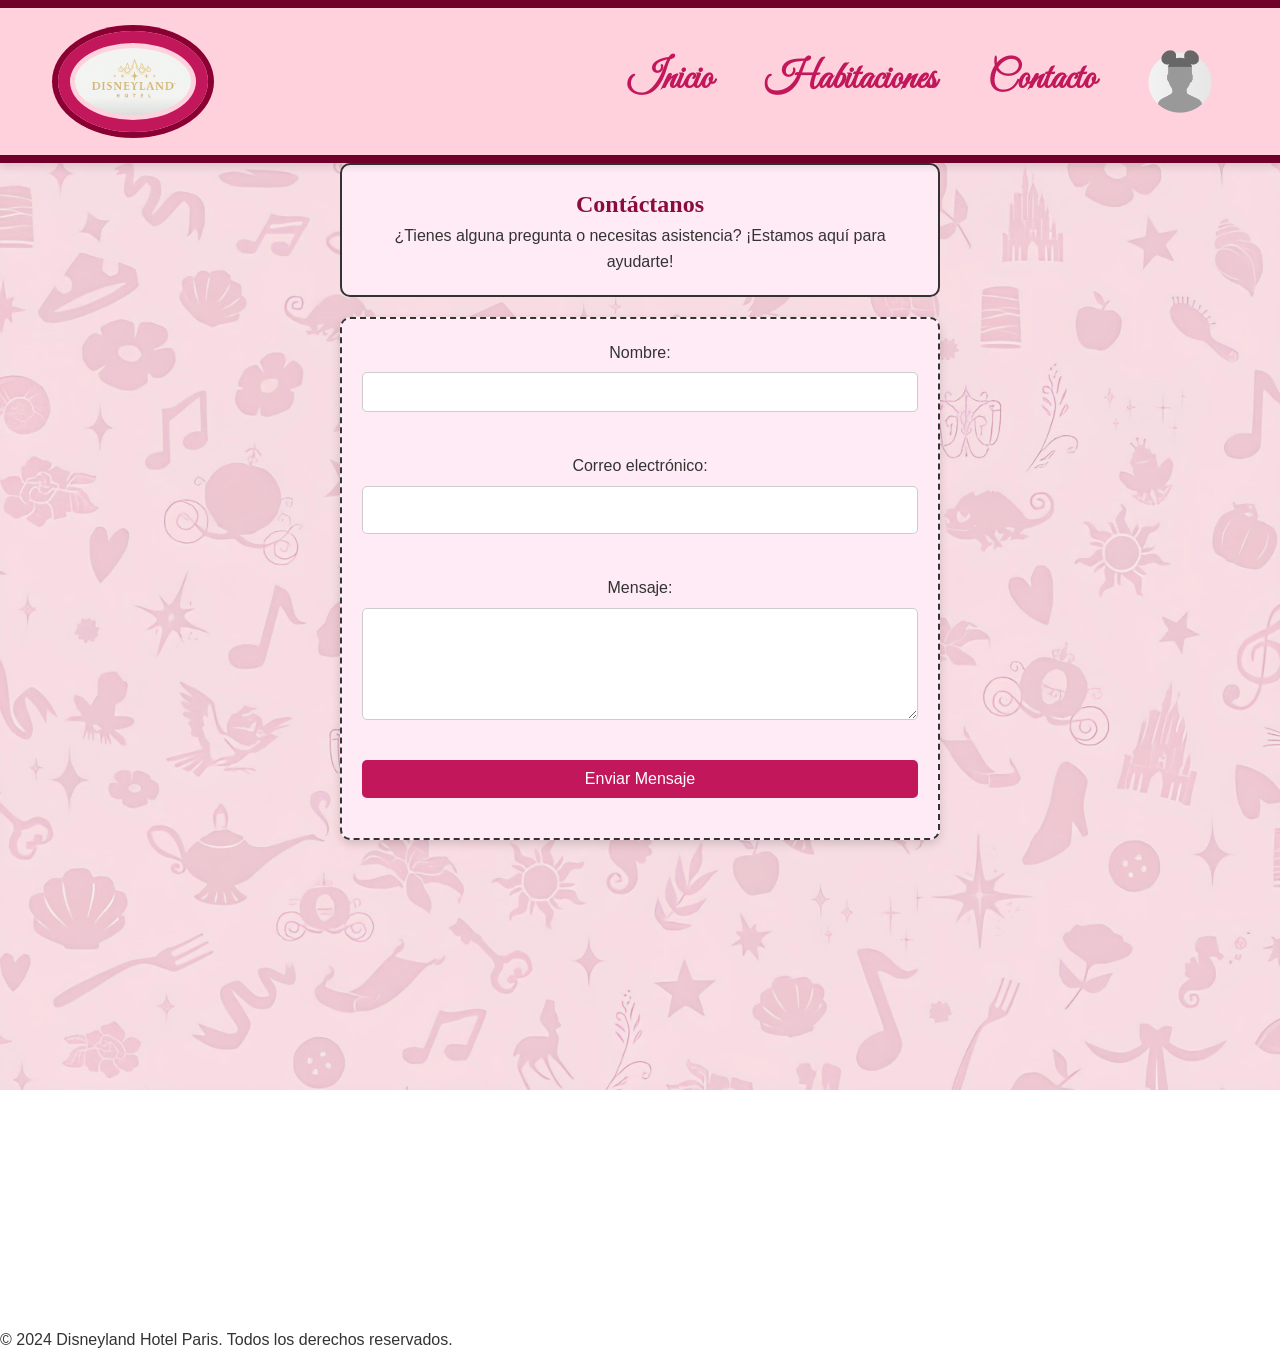
<file: templates/contact.html>
<!DOCTYPE html>
<html lang="es">
<head>
    <meta charset="UTF-8">
    <meta name="viewport" content="width=device-width,initial-scale=1"/>
    <title>Contacto | Disneyland Hotel</title>
    <link rel="stylesheet" href="/static/css/styles.css">
    <script src="/static/js/script.js" defer></script>

</head>
<body>
    <header>
        <nav>
            <div class="logo">
                <a href="index.html"><img src="/static/img/Logo-hotel.png" alt="Disneyland Hotel" class="double-border"></a>
            </div>
            <!-- Botón de menú hamburguesa para móviles -->
            <div class="menu-toggle" id="mobile-menu">
                &#9776;
            </div>
            <ul class="nav-links" id="nav-links">
                <li><a href="index.html">Inicio</a></li>
                <li><a href="rooms.html">Habitaciones</a></li>
                <li><a href="contact.html">Contacto</a></li>
                <li><a href="login.html"><img src="/static/img/logo-sesion.png" alt="Inicio Sesión" class="nav-icon"></a></li>            </ul>
            <style>
                /* Importar tipografía estilo Disney */
                @import url('https://fonts.googleapis.com/css2?family=Great+Vibes&display=swap');
    
                /* Estilos para el logo */
                /* Estilos para el logo */
.logo {
    padding: 20px;
    margin-left: 35px; /* Espacio a la izquierda del logo */
}

/* Estilos para la imagen con borde doble */
.double-border {
    border-radius: 60%;
    border: 12px solid #c2185b; /* Borde interior más grueso */
    padding: 5px;
    box-shadow: 0 0 0 6px #8b0032; /* Borde exterior más delgado simulado con box-shadow */
    display: block;
    max-width: 290px; /* Tamaño más grande para el logo */
    height: auto;
}


    
/* Estilos para la barra de navegación */
nav {
    background-color: #ffd1dc; /* Fondo rosa pastel */
    padding: 3px;
    display: flex;
    align-items: center;
    justify-content: space-between;
    border: none;
    position: relative;
    top: 0;
    left: 0;
    width: 100vw; /* Se asegura que ocupe todo el ancho visible del viewport */
    box-sizing: border-box; /* Incluye el padding y el borde en el tamaño total */
    z-index: 1000; /* Mantiene la barra sobre otros elementos */
    overflow-x: auto; /* Permite desplazamiento horizontal si es necesario */
    border-top: 8px solid #700029; /* Borde superior rosa oscuro */
    border-bottom: 8px solid #700029; /* Borde inferior rosa oscuro */
}
header {
    background-color: none; /* Asegúrate de que sea el mismo color que la barra de navegación */
    padding: 0px 0; /* Cambia a un valor más pequeño */
}

    
.nav-links {
    list-style: none;
    margin: 0;
    padding: 0 60px 0 0;
    display: flex;
    gap: 42px; /* Añade más espacio entre los elementos */
    }
    
.nav-links li a {
    text-decoration: none;
    color: #c2185b; /* Color rosa oscuro para el texto */
    font-weight: bold;
    font-size: 38px; /* Tamaño de fuente más grande */
    padding: 5px;
    font-family: 'Great Vibes', cursive; /* Tipografía estilo Disney */
    transition: all 0.3s ease; /* Transición suave para el hover */
    }
    
    .nav-links li a:hover {
        color: #700029; /* Tono más oscuro al pasar el cursor */
        text-decoration: underline; /* Subraya el texto al pasar el cursor */
        }
    
    /* Estilos para el menú hamburguesa en móviles */
    .menu-toggle {
        display: none;
        font-size: 40px;
        cursor: pointer;
        padding-right: 20px;
        color: #c2185b;
        }
                
/* Estilo para dispositivos móviles (pantallas pequeñas) */
@media only screen and (max-width: 600px) {
    .nav-links {
        display: none;
        flex-direction: column;
        gap: 10px;
        background-color: #ffd1dc;
        position: absolute;
        top: 80px;
        right: 0;
        width: 100%;
        text-align: center;
                    }

    
    /* Ajusta el tamaño del logo */
    .logo img {
        max-width: 180px; /* Reduce el tamaño del logo en pantallas pequeñas */
    }

    /* Ajusta la barra de navegación */
    .nav-links li a {
        font-size: 24px; /* Reduce el tamaño de la fuente en los enlaces de navegación */
    }
    .nav-links.active {
        display: flex;
        }
    .menu-toggle {
        display: block;
        }

    /* Ajusta la sección hero */
    .hero-content h1 {
        font-size: 32px; /* Tamaño del título principal en móvil */
    }

    .hero-content p {
        font-size: 18px; /* Tamaño del subtítulo en móvil */
    }

    .cta {
        font-size: 18px; /* Tamaño del botón de llamada a la acción en móvil */
        padding: 10px 20px;
    }
}

/* Estilo para tablets (pantallas medianas) */
@media only screen and (min-width: 601px) and (max-width: 1024px) {
    .nav-links li a {
        font-size: 28px; /* Tamaño de la fuente ajustado para tablets */
    }

    .hero-content h1 {
        font-size: 40px; /* Tamaño del título principal en tablets */
    }

    .cta {
        font-size: 20px; /* Tamaño del botón de llamada a la acción en tablets */
        padding: 12px 24px;
    }
    .logo img {
        max-width: 220px;
        }
}

/* Estilo para pantallas grandes (escritorio) */
@media only screen and (min-width: 1025px) {
    /* Ya tienes tus estilos principales aquí, pero puedes hacer ajustes si lo deseas */
}

/* Imagen de fondo para toda la página */
body {
        background-image: url('/static/img/fondo2.jpg'); /* Asegúrate de que la ruta de la imagen sea correcta */
        background-size: cover; /* La imagen cubre todo el fondo */
        background-position: center; /* Centra la imagen */
        background-attachment: fixed; /* La imagen permanece fija al hacer scroll */
        background-repeat: no-repeat; /* Evita que la imagen se repita */
        margin: 0;
        font-family: 'Poppins', sans-serif;
    }
    
            </style>
        </nav>
    </header>

    <!-- Sección de Contacto -->
<section id="contact">
    <div class="contact-content">
        <h2>Contáctanos</h2>
        <p>¿Tienes alguna pregunta o necesitas asistencia? ¡Estamos aquí para ayudarte!</p>
    </div>

        <!-- Formulario de Contacto -->
        <div class="contact-content2">
        <form id="contact-form" action="contact-process.php" method="POST">
            <div>
                <label for="name">Nombre:</label>
                <input type="text" id="name" name="name" required>
            </div>

            <div>
                <label for="email">Correo electrónico:</label>
                <input type="email" id="email" name="email" required>
            </div>

            <div>
                <label for="message">Mensaje:</label>
                <textarea id="message" name="message" rows="5" required></textarea>
            </div>

            <button type="submit">Enviar Mensaje</button>
        </form>
        </div>


        <!-- Mapa de Google Maps con iframe -->
        <div id="map-container" style="margin-top: 30px;">
            <iframe src="https://www.google.com/maps/embed?pb=!1m18!1m12!1m3!1d2624.360078520417!2d2.7771319765791502!3d48.87041187133384!2m3!1f0!2f0!3f0!3m2!1i1024!2i768!4f13.1!3m3!1m2!1s0x47e61d1971f9af8b%3A0x1a635ad691123731!2sDisneyland%20Hotel!5e0!3m2!1ses!2ses!4v1728521706786!5m2!1ses!2ses"
                    width="100%" height="450" style="border:0;" allowfullscreen="" loading="lazy" referrerpolicy="no-referrer-when-downgrade"></iframe>
        </div>
    </section>

    <!-- Footer -->
    <footer>
        <p>&copy; 2024 Disneyland Hotel Paris. Todos los derechos reservados.</p>
    </footer>

    <!-- Script para activar/desactivar el menú en móviles -->
    <script>
        const mobileMenu = document.getElementById('mobile-menu');
        const navLinks = document.getElementById('nav-links');

        mobileMenu.addEventListener('click', () => {
            navLinks.classList.toggle('active');
        });
    </script>
    
</body>
</html>
</file>
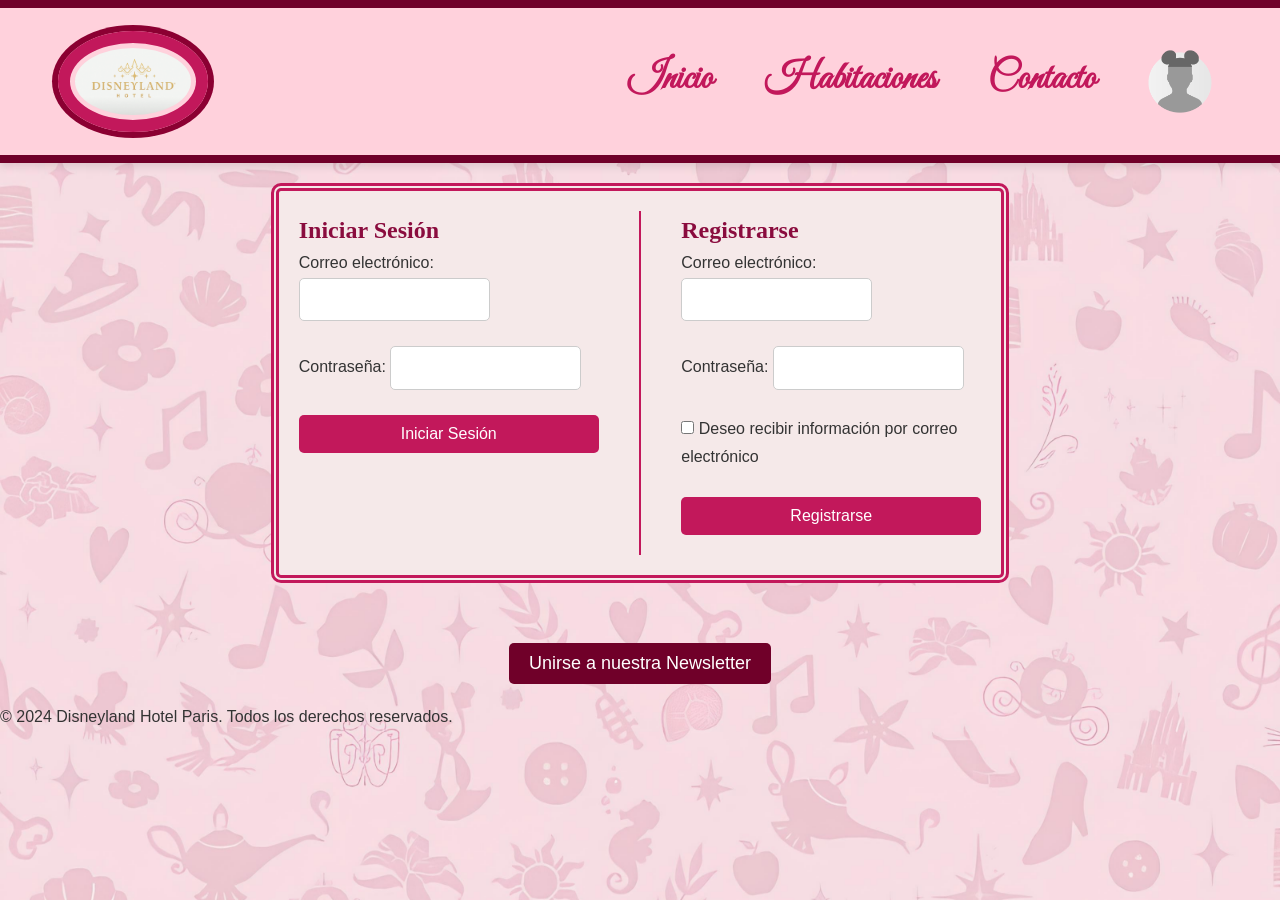
<file: templates/login.html>
<!DOCTYPE html>
<html lang="es">
<head>
    <meta charset="UTF-8">
    <meta name="viewport" content="width=device-width, initial-scale=1.0">
    <title>Contacto | Disneyland Hotel</title>
    <link rel="stylesheet" href="/static/css/styles.css">
    <script src="/static/js/script.js" defer></script>

</head>
<body>
    <header>
        <nav>
            <div class="logo">
                <a href="index.html"><img src="/static/img/Logo-hotel.png" alt="Disneyland Hotel" class="double-border"></a>
            </div>
            <!-- Botón de menú hamburguesa para móviles -->
            <div class="menu-toggle" id="mobile-menu">
                &#9776;
            </div>
            <ul class="nav-links" id="nav-links">
                <li><a href="index.html">Inicio</a></li>
                <li><a href="rooms.html">Habitaciones</a></li>
                <li><a href="contact.html">Contacto</a></li>
                <li><a href="login.html"><img src="/static/img/logo-sesion.png" alt="Inicio Sesión" class="nav-icon"></a></li>            </ul>
            <style>
                /* Importar tipografía estilo Disney */
                @import url('https://fonts.googleapis.com/css2?family=Great+Vibes&display=swap');
    
                /* Estilos para el logo */
                /* Estilos para el logo */
.logo {
    padding: 20px;
    margin-left: 35px; /* Espacio a la izquierda del logo */
}

/* Estilos para la imagen con borde doble */
.double-border {
    border-radius: 60%;
    border: 12px solid #c2185b; /* Borde interior más grueso */
    padding: 5px;
    box-shadow: 0 0 0 6px #8b0032; /* Borde exterior más delgado simulado con box-shadow */
    display: block;
    max-width: 290px; /* Tamaño más grande para el logo */
    height: auto;
}


    
/* Estilos para la barra de navegación */
nav {
    background-color: #ffd1dc; /* Fondo rosa pastel */
    padding: 3px;
    display: flex;
    align-items: center;
    justify-content: space-between;
    border: none;
    position: relative;
    top: 0;
    left: 0;
    width: 100vw; /* Se asegura que ocupe todo el ancho visible del viewport */
    box-sizing: border-box; /* Incluye el padding y el borde en el tamaño total */
    z-index: 1000; /* Mantiene la barra sobre otros elementos */
    overflow-x: auto; /* Permite desplazamiento horizontal si es necesario */
    border-top: 8px solid #700029; /* Borde superior rosa oscuro */
    border-bottom: 8px solid #700029; /* Borde inferior rosa oscuro */
}
header {
    background-color: none; /* Asegúrate de que sea el mismo color que la barra de navegación */
    padding: 0px 0; /* Cambia a un valor más pequeño */
}

    
.nav-links {
    list-style: none;
    margin: 0;
    padding: 0 60px 0 0;
    display: flex;
    gap: 42px; /* Añade más espacio entre los elementos */
    }
    
.nav-links li a {
    text-decoration: none;
    color: #c2185b; /* Color rosa oscuro para el texto */
    font-weight: bold;
    font-size: 38px; /* Tamaño de fuente más grande */
    padding: 5px;
    font-family: 'Great Vibes', cursive; /* Tipografía estilo Disney */
    transition: all 0.3s ease; /* Transición suave para el hover */
    }
    
    .nav-links li a:hover {
        color: #700029; /* Tono más oscuro al pasar el cursor */
        text-decoration: underline; /* Subraya el texto al pasar el cursor */
        }
    
    /* Estilos para el menú hamburguesa en móviles */
    .menu-toggle {
        display: none;
        font-size: 40px;
        cursor: pointer;
        padding-right: 20px;
        color: #c2185b;
        }
                
/* Estilo para dispositivos móviles (pantallas pequeñas) */
@media only screen and (max-width: 600px) {
    .nav-links {
        display: none;
        flex-direction: column;
        gap: 10px;
        background-color: #ffd1dc;
        position: absolute;
        top: 80px;
        right: 0;
        width: 100%;
        text-align: center;
                    }
    
    /* Ajusta el tamaño del logo */
    .logo img {
        max-width: 180px; /* Reduce el tamaño del logo en pantallas pequeñas */
    }

    /* Ajusta la barra de navegación */
    .nav-links li a {
        font-size: 24px; /* Reduce el tamaño de la fuente en los enlaces de navegación */
    }
    .nav-links.active {
        display: flex;
        }
    .menu-toggle {
        display: block;
        }

    /* Ajusta la sección hero */
    .hero-content h1 {
        font-size: 32px; /* Tamaño del título principal en móvil */
    }

    .hero-content p {
        font-size: 18px; /* Tamaño del subtítulo en móvil */
    }

    .cta {
        font-size: 18px; /* Tamaño del botón de llamada a la acción en móvil */
        padding: 10px 20px;
    }
}

/* Estilo para tablets (pantallas medianas) */
@media only screen and (min-width: 601px) and (max-width: 1024px) {
    .nav-links li a {
        font-size: 28px; /* Tamaño de la fuente ajustado para tablets */
    }

    .hero-content h1 {
        font-size: 40px; /* Tamaño del título principal en tablets */
    }

    .cta {
        font-size: 20px; /* Tamaño del botón de llamada a la acción en tablets */
        padding: 12px 24px;
    }
    .logo img {
        max-width: 220px;
        }
}

/* Estilo para pantallas grandes (escritorio) */
@media only screen and (min-width: 1025px) {
    /* Ya tienes tus estilos principales aquí, pero puedes hacer ajustes si lo deseas */
}

/* Imagen de fondo para toda la página */
body {
        background-image: url('/static/img/fondo2.jpg'); /* Asegúrate de que la ruta de la imagen sea correcta */
        background-size: cover; /* La imagen cubre todo el fondo */
        background-position: center; /* Centra la imagen */
        background-attachment: fixed; /* La imagen permanece fija al hacer scroll */
        background-repeat: no-repeat; /* Evita que la imagen se repita */
        margin: 0;
        font-family: 'Poppins', sans-serif;
    }
            </style>
        </nav>
    </header>

    <!-- Formulario de Inicio de Sesión -->
<section id="login-section" class="login">
    <div class="form-container">
        <form id="login-form">
            <h2>Iniciar Sesión</h2>
            <div>
                <label for="register-email">Correo electrónico:</label>
                <input type="email" id="register-email" name="email" required>
            </div>

            <div>
                <label for="register-password">Contraseña:</label>
                <input type="password" id="register-password" name="password" required>
            </div>

            <button type="submit">Iniciar Sesión</button>
        </form>

        <!-- Línea separadora -->
        <div class="separator"></div>

        <!-- Formulario de Registro -->
        <form id="register-form" onsubmit="registerUser(event)">
            <h2>Registrarse</h2>
            <div>
                <label for="email">Correo electrónico:</label>
                <input type="email" id="email" name="email" required>
            </div>
            <div>
                <label for="password">Contraseña:</label>
                <input type="password" id="password" name="password" required>
            </div>
            <div>
                <input type="checkbox" id="subscribe" name="subscribe">
                <label for="subscribe">Deseo recibir información por correo electrónico</label>
            </div>
            <button type="submit">Registrarse</button>
        </form>
        
        <script>
            async function registerUser(event) {
                event.preventDefault(); // Evita que el formulario se envíe normalmente
                
                const email = document.getElementById("email").value;
                const subscribe = document.getElementById("subscribe").checked ? 1 : 0;
                
                const response = await fetch("/register", {
                    method: "POST",
                    headers: { "Content-Type": "application/json" },
                    body: JSON.stringify({ email, subscribe })
                });
        
                const result = await response.json();
                alert(result.message);
            }
        </script>
 </section>       



<!-- Botón para Unirse a la Newsletter -->
<section id="newsletter-section" style="text-align: center; margin-top: 40px;">
    <button onclick="showEmailExample()" style="padding: 10px 20px; font-size: 18px; background-color: #700029; color: #ffffff; border: none; border-radius: 5px; cursor: pointer;">
        Unirse a nuestra Newsletter
    </button>
</section>

<!-- Sección de Ejemplo de Correo Electrónico (Oculta por defecto) -->
<section id="email-example" style="display: none; opacity: 0; margin-top: 40px; padding: 20px; background-color: #f7f7f7; transition: opacity 0.5s ease;">
    <h2>Ejemplo de Mensaje de Correo Electrónico</h2>
    <p>Este es un ejemplo de correo electrónico promocional que enviamos a nuestros clientes, con imágenes, textos y un enlace de desuscripción.</p>

    <!-- Cuerpo del correo electrónico en HTML -->
    <div style="border: 1px solid #ddd; padding: 20px; background-color: #ffffff;">
        <h3 style="color: #700029;">¡Descubre nuestras últimas novedades!</h3>
        <p>¡Hola, [Nombre del Usuario]! Aquí están nuestras últimas ofertas solo para ti.</p>

        <img src="/static/img/ofertas.jpg" width="30%" alt="Oferta especial" style="border-radius: 8px; margin-top: 10px;">

        <p style="margin-top: 20px;">Visítanos en nuestra página web para más información:</p>
        <a href="index.html" style="color: #700029; text-decoration: none; font-weight: bold;">¡Explorar ahora!</a>

        <p style="font-size: 12px; color: #666; margin-top: 20px;">
            Para dejar de recibir nuestros correos, 
            <a href="javascript:void(0);" onclick="showUnsubscribePopup()" style="color: #d9534f;">haz clic aquí</a>.
        </p>
    </div>
</section>

<!-- Popup de Confirmación de Desuscripción -->
<div id="unsubscribe-popup" style="display: none; position: fixed; top: 50%; left: 50%; transform: translate(-50%, -50%); width: 300px; padding: 20px; background-color: #ffffff; border: 1px solid #ddd; box-shadow: 0 4px 8px rgba(0, 0, 0, 0.2); text-align: center; z-index: 1000;">
    <p style="color: #333;">Te has dado de baja exitosamente y no recibirás más correos.</p>
    <button onclick="closeUnsubscribePopup()" style="margin-top: 10px; padding: 8px 16px; background-color: #700029; color: #ffffff; border: none; border-radius: 5px; cursor: pointer;">Cerrar</button>
</div>

<!-- JavaScript para Mostrar/Ocultar el Ejemplo de Correo Electrónico con Animación y Desplazamiento Suave -->
<script>
    function showEmailExample() {
        const emailExample = document.getElementById('email-example');
        
        if (emailExample.style.display === 'none' || emailExample.style.opacity === '0') {
            emailExample.style.display = 'block';
            setTimeout(() => {
                emailExample.style.opacity = '1';
            }, 10);
            emailExample.scrollIntoView({ behavior: 'smooth' });
        } else {
            emailExample.style.opacity = '0';
            setTimeout(() => {
                emailExample.style.display = 'none';
            }, 500);
        }
    }

    function showUnsubscribePopup() {
        const popup = document.getElementById('unsubscribe-popup');
        popup.style.display = 'block';
    }

    function closeUnsubscribePopup() {
        const popup = document.getElementById('unsubscribe-popup');
        popup.style.display = 'none';
    }
</script>


    <!-- Footer -->
    <footer>
        <p>&copy; 2024 Disneyland Hotel Paris. Todos los derechos reservados.</p>
    </footer>

        <!-- Script para activar/desactivar el menú en móviles -->
        <script>
            const mobileMenu = document.getElementById('mobile-menu');
            const navLinks = document.getElementById('nav-links');
    
            mobileMenu.addEventListener('click', () => {
                navLinks.classList.toggle('active');
            });
        </script>
        
</body>
</html>
</file>
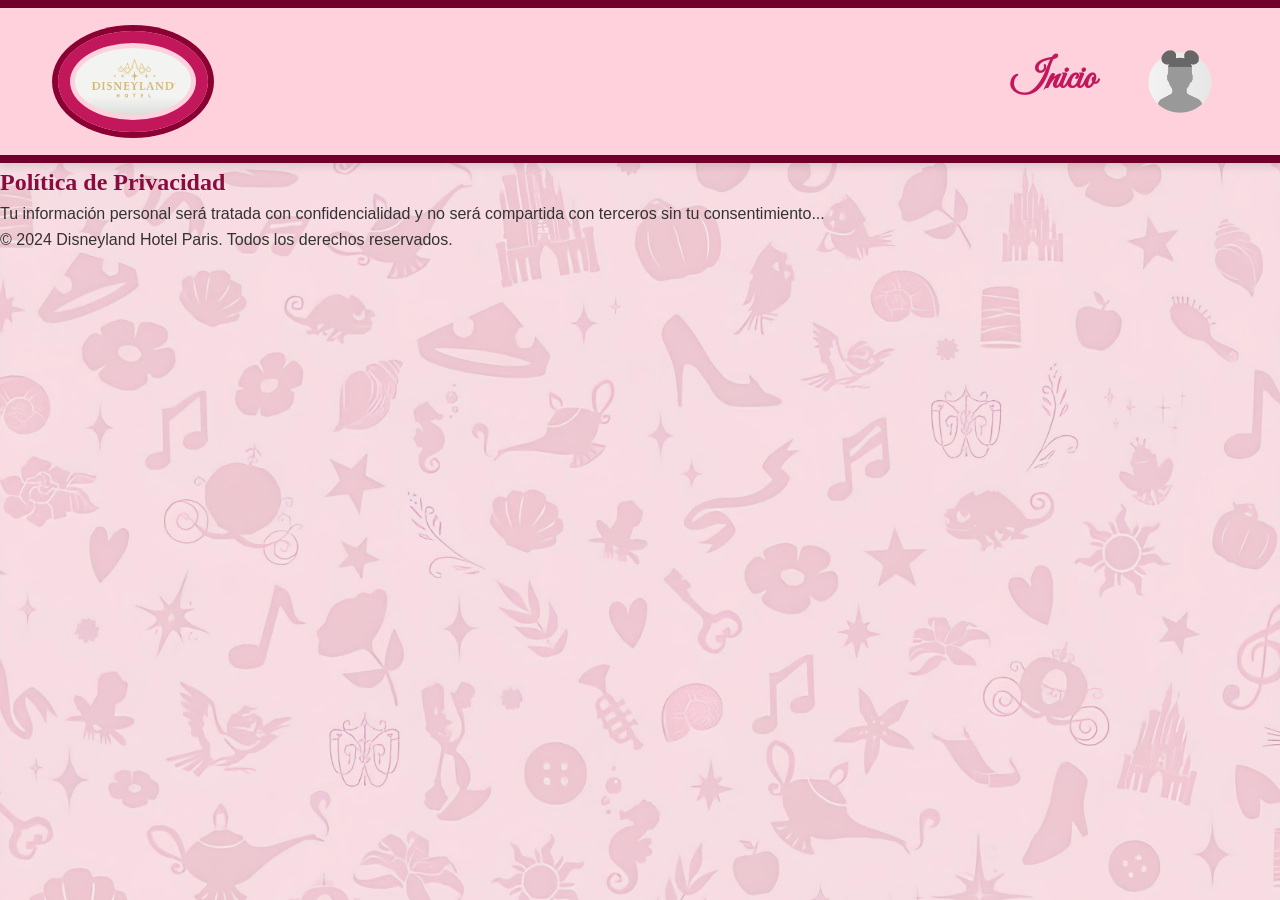
<file: templates/policy.html>
<!DOCTYPE html>
<html lang="es">
<head>
    <meta charset="UTF-8">
    <meta name="viewport" content="width=device-width, initial-scale=1.0">
    <title>Contacto | Disneyland Hotel</title>
    <link rel="stylesheet" href="/static/css/styles.css">
    <script src="/static/js/script.js" defer></script>

</head>
<body>
    <header>
        <nav>
            <div class="logo">
                <a href="index.html"><img src="/static/img/Logo-hotel.png" alt="Disneyland Hotel" class="double-border"></a>
            </div>
            <!-- Botón de menú hamburguesa para móviles -->
            <div class="menu-toggle" id="mobile-menu">
                &#9776;
            </div>
            <ul class="nav-links">
                <li><a href="index.html">Inicio</a></li>
                <li><a href="login.html"><img src="/static/img/logo-sesion.png" alt="Inicio Sesión" class="nav-icon"></a></li>            </ul>
            <style>
                /* Importar tipografía estilo Disney */
                @import url('https://fonts.googleapis.com/css2?family=Great+Vibes&display=swap');
    
                /* Estilos para el logo */
                /* Estilos para el logo */
.logo {
    padding: 20px;
    margin-left: 35px; /* Espacio a la izquierda del logo */
}

/* Estilos para la imagen con borde doble */
.double-border {
    border-radius: 60%;
    border: 12px solid #c2185b; /* Borde interior más grueso */
    padding: 5px;
    box-shadow: 0 0 0 6px #8b0032; /* Borde exterior más delgado simulado con box-shadow */
    display: block;
    max-width: 290px; /* Tamaño más grande para el logo */
    height: auto;
}


    
/* Estilos para la barra de navegación */
nav {
    background-color: #ffd1dc; /* Fondo rosa pastel */
    padding: 3px;
    display: flex;
    align-items: center;
    justify-content: space-between;
    border: none;
    position: relative;
    top: 0;
    left: 0;
    width: 100vw; /* Se asegura que ocupe todo el ancho visible del viewport */
    box-sizing: border-box; /* Incluye el padding y el borde en el tamaño total */
    z-index: 1000; /* Mantiene la barra sobre otros elementos */
    overflow-x: auto; /* Permite desplazamiento horizontal si es necesario */
    border-top: 8px solid #700029; /* Borde superior rosa oscuro */
    border-bottom: 8px solid #700029; /* Borde inferior rosa oscuro */
}
header {
    background-color: none; /* Asegúrate de que sea el mismo color que la barra de navegación */
    padding: 0px 0; /* Cambia a un valor más pequeño */
}

    
.nav-links {
    list-style: none;
    margin: 0;
    padding: 0 60px 0 0;
    display: flex;
    gap: 42px; /* Añade más espacio entre los elementos */
    }
    
.nav-links li a {
    text-decoration: none;
    color: #c2185b; /* Color rosa oscuro para el texto */
    font-weight: bold;
    font-size: 38px; /* Tamaño de fuente más grande */
    padding: 5px;
    font-family: 'Great Vibes', cursive; /* Tipografía estilo Disney */
    transition: all 0.3s ease; /* Transición suave para el hover */
    }
    
    .nav-links li a:hover {
        color: #700029; /* Tono más oscuro al pasar el cursor */
        text-decoration: underline; /* Subraya el texto al pasar el cursor */
        }
    
    /* Estilos para el menú hamburguesa en móviles */
    .menu-toggle {
        display: none;
        font-size: 40px;
        cursor: pointer;
        padding-right: 20px;
        color: #c2185b;
        }
    
                
/* Estilo para dispositivos móviles (pantallas pequeñas) */
@media only screen and (max-width: 600px) {
    .nav-links {
        display: none;
        flex-direction: column;
        gap: 10px;
        background-color: #ffd1dc;
        position: absolute;
        top: 80px;
        right: 0;
        width: 100%;
        text-align: center;
                    }
    /* Ajusta el tamaño del logo */
    .logo img {
        max-width: 180px; /* Reduce el tamaño del logo en pantallas pequeñas */
    }

    /* Ajusta la barra de navegación */
    .nav-links li a {
        font-size: 24px; /* Reduce el tamaño de la fuente en los enlaces de navegación */
    }
    .nav-links.active {
        display: flex;
        }
    .menu-toggle {
        display: block;
        }

    /* Ajusta la sección hero */
    .hero-content h1 {
        font-size: 32px; /* Tamaño del título principal en móvil */
    }

    .hero-content p {
        font-size: 18px; /* Tamaño del subtítulo en móvil */
    }

    .cta {
        font-size: 18px; /* Tamaño del botón de llamada a la acción en móvil */
        padding: 10px 20px;
    }
}

/* Estilo para tablets (pantallas medianas) */
@media only screen and (min-width: 601px) and (max-width: 1024px) {
    .nav-links li a {
        font-size: 28px; /* Tamaño de la fuente ajustado para tablets */
    }

    .hero-content h1 {
        font-size: 40px; /* Tamaño del título principal en tablets */
    }

    .cta {
        font-size: 20px; /* Tamaño del botón de llamada a la acción en tablets */
        padding: 12px 24px;
    }
    .logo img {
        max-width: 220px;
        }
}

/* Estilo para pantallas grandes (escritorio) */
@media only screen and (min-width: 1025px) {
    /* Ya tienes tus estilos principales aquí, pero puedes hacer ajustes si lo deseas */
}

/* Imagen de fondo para toda la página */
body {
        background-image: url('/static/img/fondo2.jpg'); /* Asegúrate de que la ruta de la imagen sea correcta */
        background-size: cover; /* La imagen cubre todo el fondo */
        background-position: center; /* Centra la imagen */
        background-attachment: fixed; /* La imagen permanece fija al hacer scroll */
        background-repeat: no-repeat; /* Evita que la imagen se repita */
        margin: 0;
        font-family: 'Poppins', sans-serif;
    }

            </style>
        </nav>
    </header>

    <section id="policy">
        <h2>Política de Privacidad</h2>
        <p>Tu información personal será tratada con confidencialidad y no será compartida con terceros sin tu consentimiento...</p>
    </section>

    <footer>
        <p>&copy; 2024 Disneyland Hotel Paris. Todos los derechos reservados.</p>
    </footer>

    <!-- Script para activar/desactivar el menú en móviles -->
    <script>
        const mobileMenu = document.getElementById('mobile-menu');
        const navLinks = document.getElementById('nav-links');

        mobileMenu.addEventListener('click', () => {
            navLinks.classList.toggle('active');
        });
    </script>
    
</body>
</html>
</file>
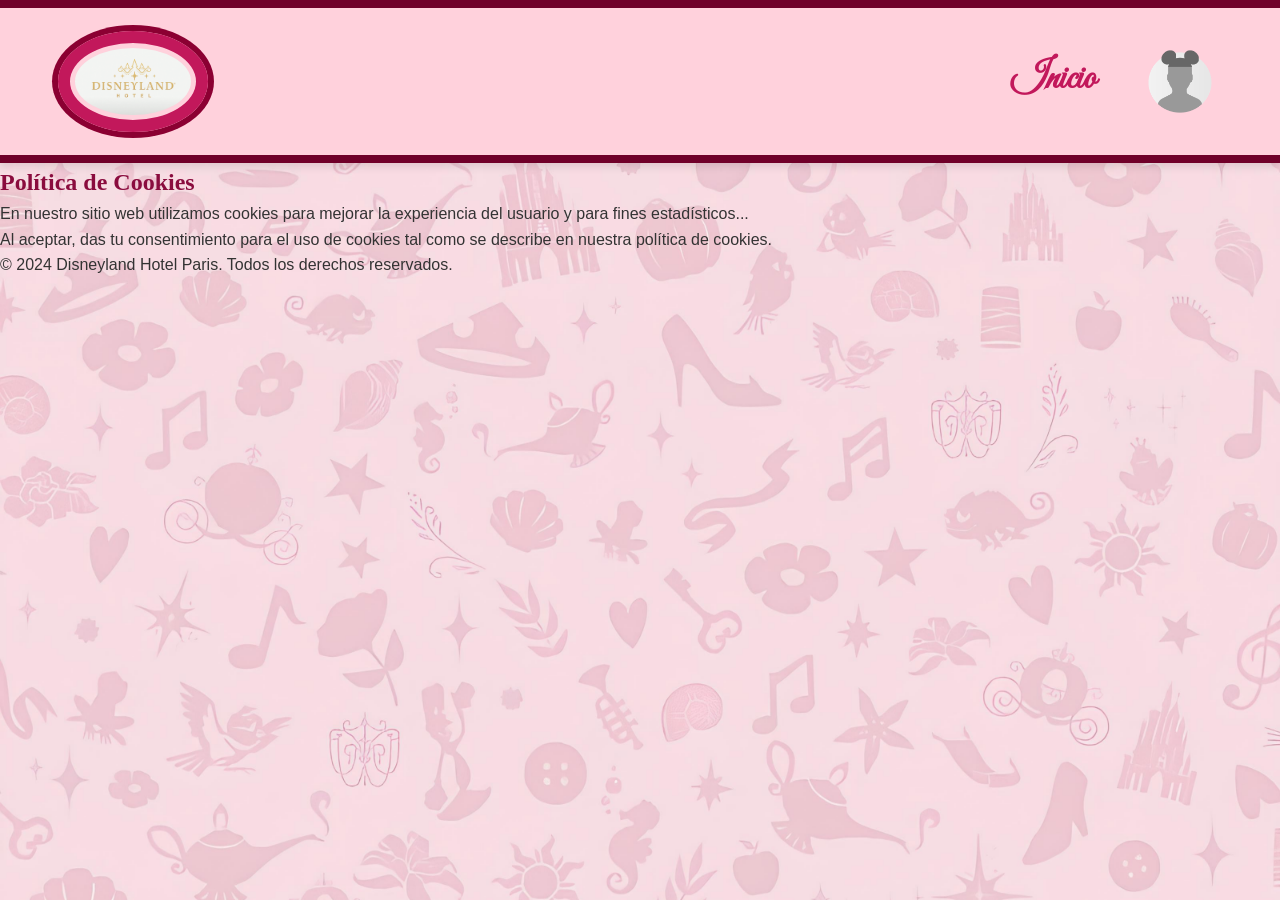
<file: templates/privacy-policy.html>
<!DOCTYPE html>
<html lang="es">
<head>
    <meta charset="UTF-8">
    <meta name="viewport" content="width=device-width, initial-scale=1.0">
    <title>Política de Cookies</title>
    <link rel="stylesheet" href="/static/css/styles.css">
    <script src="/static/js/script.js" defer></script>

</head>
<body>
    <header>
        <nav>
            <div class="logo">
                <a href="index.html"><img src="/static/img/Logo-hotel.png" alt="Disneyland Hotel" class="double-border"></a>
            </div>
            <!-- Botón de menú hamburguesa para móviles -->
            <div class="menu-toggle" id="mobile-menu">
                &#9776;
            </div>
            <ul class="nav-links">
                <li><a href="index.html">Inicio</a></li>
                <li><a href="login.html"><img src="/static/img/logo-sesion.png" alt="Inicio Sesión" class="nav-icon"></a></li>            </ul>
            <style>
                /* Importar tipografía estilo Disney */
                @import url('https://fonts.googleapis.com/css2?family=Great+Vibes&display=swap');
    
                /* Estilos para el logo */
                /* Estilos para el logo */
.logo {
    padding: 20px;
    margin-left: 35px; /* Espacio a la izquierda del logo */
}

/* Estilos para la imagen con borde doble */
.double-border {
    border-radius: 60%;
    border: 12px solid #c2185b; /* Borde interior más grueso */
    padding: 5px;
    box-shadow: 0 0 0 6px #8b0032; /* Borde exterior más delgado simulado con box-shadow */
    display: block;
    max-width: 290px; /* Tamaño más grande para el logo */
    height: auto;
}


    
    /* Estilos para la barra de navegación */
nav {
    background-color: #ffd1dc; /* Fondo rosa pastel */
    padding: 3px;
    display: flex;
    align-items: center;
    justify-content: space-between;
    border: none;
    position: relative;
    top: 0;
    left: 0;
    width: 100vw; /* Se asegura que ocupe todo el ancho visible del viewport */
    box-sizing: border-box; /* Incluye el padding y el borde en el tamaño total */
    z-index: 1000; /* Mantiene la barra sobre otros elementos */
    overflow-x: auto; /* Permite desplazamiento horizontal si es necesario */
    border-top: 8px solid #700029; /* Borde superior rosa oscuro */
    border-bottom: 8px solid #700029; /* Borde inferior rosa oscuro */
}
header {
    background-color: none; /* Asegúrate de que sea el mismo color que la barra de navegación */
    padding: 0px 0; /* Cambia a un valor más pequeño */
}

    
.nav-links {
    list-style: none;
    margin: 0;
    padding: 0 60px 0 0;
    display: flex;
    gap: 42px; /* Añade más espacio entre los elementos */
    }
    
.nav-links li a {
    text-decoration: none;
    color: #c2185b; /* Color rosa oscuro para el texto */
    font-weight: bold;
    font-size: 38px; /* Tamaño de fuente más grande */
    padding: 5px;
    font-family: 'Great Vibes', cursive; /* Tipografía estilo Disney */
    transition: all 0.3s ease; /* Transición suave para el hover */
    }
    
    .nav-links li a:hover {
        color: #700029; /* Tono más oscuro al pasar el cursor */
        text-decoration: underline; /* Subraya el texto al pasar el cursor */
        }
    
    /* Estilos para el menú hamburguesa en móviles */
    .menu-toggle {
        display: none;
        font-size: 40px;
        cursor: pointer;
        padding-right: 20px;
        color: #c2185b;
        }
                
/* Estilo para dispositivos móviles (pantallas pequeñas) */
@media only screen and (max-width: 600px) {
    .nav-links {
        display: none;
        flex-direction: column;
        gap: 10px;
        background-color: #ffd1dc;
        position: absolute;
        top: 80px;
        right: 0;
        width: 100%;
        text-align: center;
                    }
    /* Ajusta el tamaño del logo */
    .logo img {
        max-width: 180px; /* Reduce el tamaño del logo en pantallas pequeñas */
    }

    /* Ajusta la barra de navegación */
    .nav-links li a {
        font-size: 24px; /* Reduce el tamaño de la fuente en los enlaces de navegación */
    }
    .nav-links.active {
        display: flex;
        }
    .menu-toggle {
        display: block;
        }

    /* Ajusta la sección hero */
    .hero-content h1 {
        font-size: 32px; /* Tamaño del título principal en móvil */
    }

    .hero-content p {
        font-size: 18px; /* Tamaño del subtítulo en móvil */
    }

    .cta {
        font-size: 18px; /* Tamaño del botón de llamada a la acción en móvil */
        padding: 10px 20px;
    }
}

/* Estilo para tablets (pantallas medianas) */
@media only screen and (min-width: 601px) and (max-width: 1024px) {
    .nav-links li a {
        font-size: 28px; /* Tamaño de la fuente ajustado para tablets */
    }

    .hero-content h1 {
        font-size: 40px; /* Tamaño del título principal en tablets */
    }

    .cta {
        font-size: 20px; /* Tamaño del botón de llamada a la acción en tablets */
        padding: 12px 24px;
    }
    .logo img {
        max-width: 220px;
        }
}

/* Estilo para pantallas grandes (escritorio) */
@media only screen and (min-width: 1025px) {
    /* Ya tienes tus estilos principales aquí, pero puedes hacer ajustes si lo deseas */
}

/* Imagen de fondo para toda la página */
body {
        background-image: url('/static/img/fondo2.jpg'); /* Asegúrate de que la ruta de la imagen sea correcta */
        background-size: cover; /* La imagen cubre todo el fondo */
        background-position: center; /* Centra la imagen */
        background-attachment: fixed; /* La imagen permanece fija al hacer scroll */
        background-repeat: no-repeat; /* Evita que la imagen se repita */
        margin: 0;
        font-family: 'Poppins', sans-serif;
    }
</style>
        </nav>
    </header>   


<section id="policy">
    <h2>Política de Cookies</h2>
    <p>En nuestro sitio web utilizamos cookies para mejorar la experiencia del usuario y para fines estadísticos...</p>
    <p>Al aceptar, das tu consentimiento para el uso de cookies tal como se describe en nuestra política de cookies.</p>
</section>

<footer>
    <p>&copy; 2024 Disneyland Hotel Paris. Todos los derechos reservados.</p>
</footer>
</body>
</html>
</file>
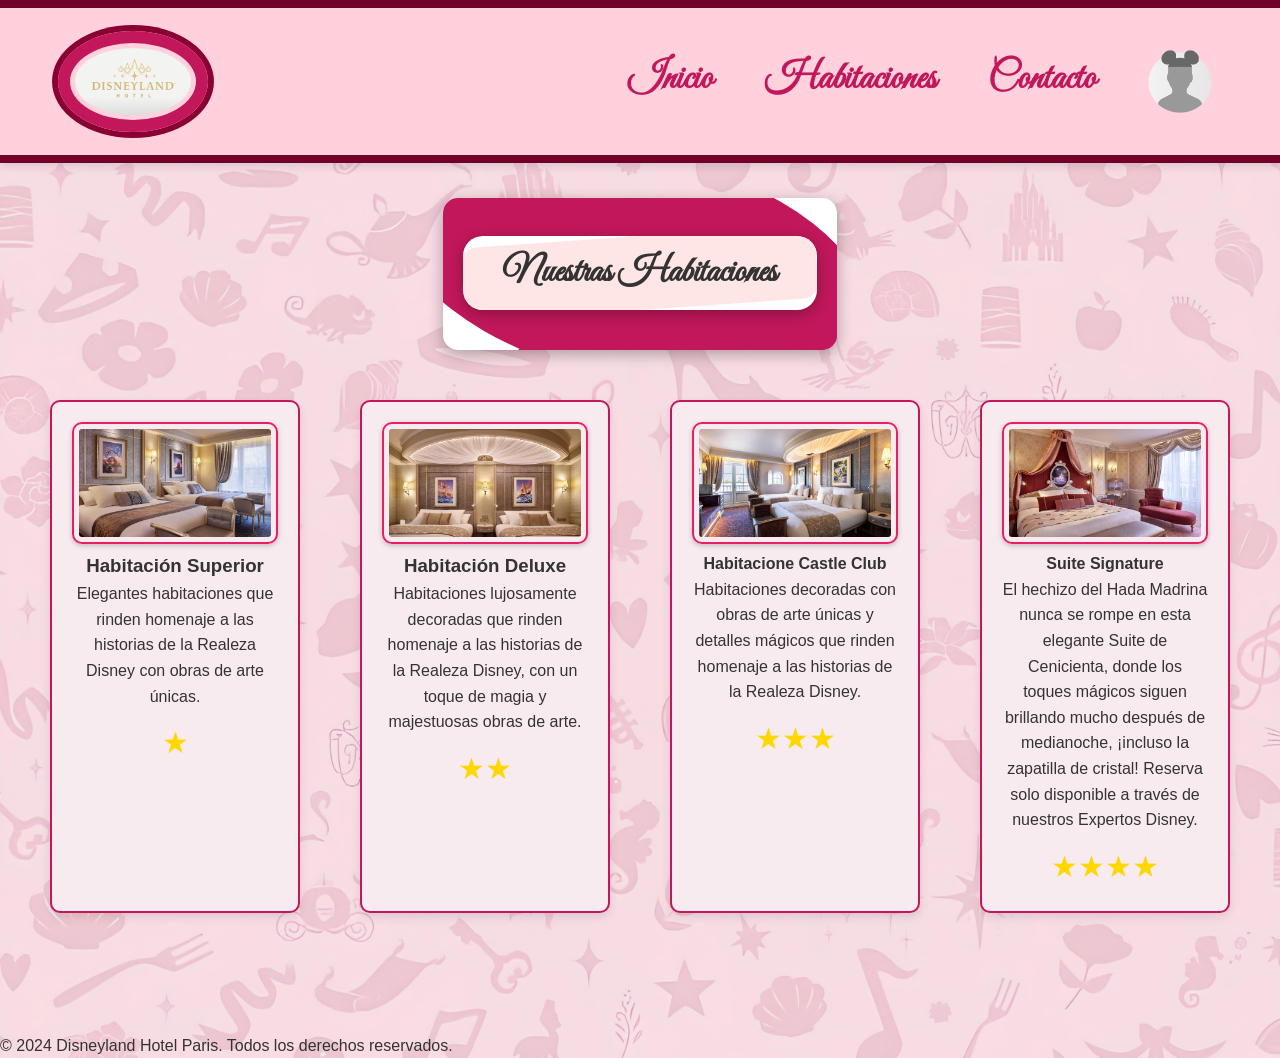
<file: templates/rooms.html>
<!DOCTYPE html>
<html lang="es">
<head>
    <meta charset="UTF-8">
    <meta name="viewport" content="width=device-width,initial-scale=1"/>
    <title>Habitaciones | Disneyland Hotel</title>
    <link rel="stylesheet" href="/static/css/styles.css">
    <script src="/static/js/script.js" defer></script>

</head>
<body>
    <header>
        <nav>
            <div class="logo">
                <a href="index.html"><img src="/static/img/Logo-hotel.png" alt="Disneyland Hotel" class="double-border"></a>
            </div>
            <!-- Botón de menú hamburguesa para móviles -->
            <div class="menu-toggle" id="mobile-menu">
                &#9776;
            </div>
            <ul class="nav-links" id="nav-links">
                <li><a href="index.html">Inicio</a></li>
                <li><a href="rooms.html">Habitaciones</a></li>
                <li><a href="contact.html">Contacto</a></li>
                <li><a href="login.html"><img src="/static/img/logo-sesion.png" alt="Inicio Sesión" class="nav-icon"></a></li>            </ul>
            <style>
                /* Importar tipografía estilo Disney */
                @import url('https://fonts.googleapis.com/css2?family=Great+Vibes&display=swap');
    
                /* Estilos para el logo */
                /* Estilos para el logo */
.logo {
    padding: 20px;
    margin-left: 35px; /* Espacio a la izquierda del logo */
}

/* Estilos para la imagen con borde doble */
.double-border {
    border-radius: 60%;
    border: 12px solid #c2185b; /* Borde interior más grueso */
    padding: 5px;
    box-shadow: 0 0 0 6px #8b0032; /* Borde exterior más delgado simulado con box-shadow */
    display: block;
    max-width: 290px; /* Tamaño más grande para el logo */
    height: auto;
}


    
 /* Estilos para la barra de navegación */
nav {
    background-color: #ffd1dc; /* Fondo rosa pastel */
    padding: 3px;
    display: flex;
    align-items: center;
    justify-content: space-between;
    border: none;
    position: relative;
    top: 0;
    left: 0;
    width: 100vw; /* Se asegura que ocupe todo el ancho visible del viewport */
    box-sizing: border-box; /* Incluye el padding y el borde en el tamaño total */
    z-index: 1000; /* Mantiene la barra sobre otros elementos */
    overflow-x: auto; /* Permite desplazamiento horizontal si es necesario */
    border-top: 8px solid #700029; /* Borde superior rosa oscuro */
    border-bottom: 8px solid #700029; /* Borde inferior rosa oscuro */
}
header {
    background-color: none; /* Asegúrate de que sea el mismo color que la barra de navegación */
    padding: 0px 0; /* Cambia a un valor más pequeño */
}

    
.nav-links {
    list-style: none;
    margin: 0;
    padding: 0 60px 0 0;
    display: flex;
    gap: 42px; /* Añade más espacio entre los elementos */
    }
    
.nav-links li a {
    text-decoration: none;
    color: #c2185b; /* Color rosa oscuro para el texto */
    font-weight: bold;
    font-size: 38px; /* Tamaño de fuente más grande */
    padding: 5px;
    font-family: 'Great Vibes', cursive; /* Tipografía estilo Disney */
    transition: all 0.3s ease; /* Transición suave para el hover */
    }
    
    .nav-links li a:hover {
        color: #700029; /* Tono más oscuro al pasar el cursor */
        text-decoration: underline; /* Subraya el texto al pasar el cursor */
        }
    
    /* Estilos para el menú hamburguesa en móviles */
    .menu-toggle {
        display: none;
        font-size: 40px;
        cursor: pointer;
        padding-right: 20px;
        color: #c2185b;
        }
                
/* Estilo para dispositivos móviles (pantallas pequeñas) */
@media only screen and (max-width: 600px) {
    .nav-links {
        display: none;
        flex-direction: column;
        gap: 10px;
        background-color: #ffd1dc;
        position: absolute;
        top: 80px;
        right: 0;
        width: 100%;
        text-align: center;
                    }
    /* Ajusta el tamaño del logo */
    .logo img {
        max-width: 180px; /* Reduce el tamaño del logo en pantallas pequeñas */
    }

    /* Ajusta la barra de navegación */
    .nav-links li a {
        font-size: 24px; /* Reduce el tamaño de la fuente en los enlaces de navegación */
    }
    .nav-links.active {
        display: flex;
        }
    .menu-toggle {
        display: block;
        }

    /* Ajusta la sección hero */
    .hero-content h1 {
        font-size: 32px; /* Tamaño del título principal en móvil */
    }

    .hero-content p {
        font-size: 18px; /* Tamaño del subtítulo en móvil */
    }

    .cta {
        font-size: 18px; /* Tamaño del botón de llamada a la acción en móvil */
        padding: 10px 20px;
    }
}

/* Estilo para tablets (pantallas medianas) */
@media only screen and (min-width: 601px) and (max-width: 1024px) {
    .nav-links li a {
        font-size: 28px; /* Tamaño de la fuente ajustado para tablets */
    }

    .hero-content h1 {
        font-size: 40px; /* Tamaño del título principal en tablets */
    }

    .cta {
        font-size: 20px; /* Tamaño del botón de llamada a la acción en tablets */
        padding: 12px 24px;
    }
    .logo img {
        max-width: 220px;
        }
}

/* Estilo para pantallas grandes (escritorio) */
@media only screen and (min-width: 1025px) {
    /* Ya tienes tus estilos principales aquí, pero puedes hacer ajustes si lo deseas */
}

/* Imagen de fondo para toda la página */
body {
        background-image: url('/static/img/fondo2.jpg'); /* Asegúrate de que la ruta de la imagen sea correcta */
        background-size: cover; /* La imagen cubre todo el fondo */
        background-position: center; /* Centra la imagen */
        background-attachment: fixed; /* La imagen permanece fija al hacer scroll */
        background-repeat: no-repeat; /* Evita que la imagen se repita */
        margin: 0;
        font-family: 'Poppins', sans-serif;
    }
            </style>
        </nav>
    </header>

    <!-- Sección de Habitaciones -->
    <section id="rooms" class="rooms">
        <div class="decorative-frame">
            <h2 class="decorated-title">Nuestras Habitaciones</h2>
        </div>
        <div class="room-container">
    
            <!-- Habitación Superior -->
            <div class="room">
                <a href="Habitacion Superior.html">
                    <img src="/static/img/room1.jpeg" alt="Habitación Superior">
                </a>
                <h3>Habitación Superior</h3>
                <p>Elegantes habitaciones que rinden homenaje a las historias de la Realeza Disney con obras de arte únicas.</p>
                <div class="stars">★</div> <!-- Estrellas para la habitación -->
            </div>
    
            <!-- Habitación Deluxe -->
            <div class="room">
                <a href="Habitacion Deluxe.html">
                    <img src="/static/img/room2.jpeg" alt="Habitación Deluxe">
                </a>
                <h3>Habitación Deluxe</h3>
                <p>Habitaciones lujosamente decoradas que rinden homenaje a las historias de la Realeza Disney, con un toque de magia y majestuosas obras de arte.</p>
                <div class="stars">★★</div> <!-- Estrellas para la habitación -->
            </div>
    
            <!-- Habitación Castle Club -->
            <div class="room">
                <a href="Habitacione Castle Club.html">
                    <img src="/static/img/room3.jpeg" alt="Habitacione Castle Club">
                </a>
                <h4>Habitacione Castle Club</h4>
                <p>Habitaciones decoradas con obras de arte únicas y detalles mágicos que rinden homenaje a las historias de la Realeza Disney.</p>
                <div class="stars">★★★</div> <!-- Estrellas para la habitación -->
            </div>
    
            <!-- Suite Signature -->
            <div class="room">
                <a href="Suite Signature.html">
                    <img src="/static/img/room4.jpeg" alt="Suite Signature">
                </a>
                <h4>Suite Signature</h4>
                <p>El hechizo del Hada Madrina nunca se rompe en esta elegante Suite de Cenicienta, donde los toques mágicos siguen brillando mucho después de medianoche, ¡incluso la zapatilla de cristal! Reserva solo disponible a través de nuestros Expertos Disney.</p>
                <div class="stars">★★★★</div> <!-- Estrellas para la habitación -->
            </div>
        </div>
    </section>
    
    

    <!-- Footer -->
    <footer>
        <p>&copy; 2024 Disneyland Hotel Paris. Todos los derechos reservados.</p>
    </footer>

    <!-- Script para activar/desactivar el menú en móviles -->
    <script>
        const mobileMenu = document.getElementById('mobile-menu');
        const navLinks = document.getElementById('nav-links');

        mobileMenu.addEventListener('click', () => {
            navLinks.classList.toggle('active');
        });
    </script>
    

</body>
</html>
</file>
<file: static/css/styles.css>
* {
    margin: 0;
    padding: 0;
    box-sizing: border-box;
}

body {
    font-family: 'Poppins', sans-serif;
    line-height: 1.6;
    color: #333;
}

header {
    background-color: #282c34;
    padding: 20px 0;
    position: sticky;
    top: 0;
    z-index: 1000;
}

nav {
    background-color: rgba(255, 255, 255, 0.8); /* Fondo translúcido */
    padding: 10px 30px;
    display: flex;
    align-items: center;
    justify-content: space-between;
    position: fixed; /* Mantiene la barra de navegación fija en la parte superior */
    top: 0;
    width: 100%; /* Ocupa todo el ancho de la página */
    transition: top 0.3s, position 0.3s, opacity 0.3s; /* Añadimos la transición de opacidad */
    z-index: 1000;
    box-shadow: 0 4px 8px rgba(0, 0, 0, 0.1); /* Sombra suave */
}

.logo {
    padding: 20px;
    margin-left: 5px; /* Espacio a la izquierda del logo */
    display: inline-block;
}

/* Logo con efecto hover */
.logo img {
    width: 150px;
    transition: transform 0.3s ease-in-out;
    z-index: 1; /
}

/* Agrandar ligeramente el logo en hover */
.logo img:hover {
    transform: scale(1.08);
}

/* Estrellitas - Crear múltiples puntos de luz */
.logo::before, .logo::after {
    content: '';
    position: absolute;
    top: 80%;
    left: 13%;
    width: 5px;
    height: 5px;
    background-color: gold; /* Color de las estrellas */
    border-radius: 10%; /* Hacer las estrellas redondas */
    box-shadow: 
        0px 0px 10px rgba(255, 223, 0, 0.8), /* Brillo alrededor de la estrella */
        0px 0px 20px rgba(255, 223, 0, 0.5); /* Luz más suave */
    opacity: 0;
    pointer-events: none;
    z-index: 0;
    transition: opacity 0.5s ease-in-out;
}

/* Crear múltiples estrellitas que salen del logo */
.logo:hover::before {
    animation: sparkle 1s ease-out forwards;
}

.logo:hover::after {
    animation: sparkle 1s 0.2s ease-out forwards; /* Añadir un pequeño retraso */
}

/* Animación de las estrellitas */
@keyframes sparkle {
    110% {
        opacity: 1;
        transform: translate(-50%, -50%) scale(2); /* Comienza en el centro del logo */
    }
    150% {
        opacity: 2;
        transform: translate(calc(-50% - 50px), calc(-50% - 50px)) scale(2); /* Moverse en diagonal */
    }
    100% {
        opacity: 1;
        transform: translate(calc(-50% - 100px), calc(-50% - 100px)) scale(2); /* Alejarse y encogerse */
    }
}

/* Navegación */
.nav-links a {
    color: #c2185b;
    font-weight: bold;
    font-size: 18px;
    padding: 12px;
    text-decoration: none;
    font-family: 'Poppins', sans-serif;
    transition: color 0.3s ease-in-out;
}

.nav-links a:hover {
    color: #ff4081;
}

.hero {
    background-image: url('img/hotel-hero.jpg');
    background-size: cover;
    background-position: center;
    height: 100vh;
    display: flex;
    justify-content: center;
    align-items: center;
    text-align: center;
}

.hero-content {
    color: white;
    font-style: unset;
    max-width: 600px;
    padding: 20px;
    background-color: rgba(0, 0, 0, 0.5);
    border-radius: 10px;
}

.hero h1 {
    font-size: 48px;
    margin-bottom: 20px;
}

.hero p {
    font-size: 18px;
    color: #f8edf5;
    font-style: oblique;
}

.cta {
    display: inline-block;
    padding: 10px 20px;
    color: white;
    background-color: #700029;
    border-radius: 50px;
    text-decoration: none;
    font-weight: 600;
    transition: background-color 0.3s ease;
}

.cta:hover {
    background-color: #b26d86;
}

.rooms, .gallery, .contact {
    padding: 60px 20px;
    text-align: center;
}

.rooms h2, .gallery h2, .contact h2 {
    font-size: 36px;
    margin-bottom: 40px;
    color: #d5dceb;
}

.room-container {
    display: flex;
    justify-content: space-around;
    flex-wrap: wrap;
}

.room {
    width: 300px;
    margin: 20px;
    text-align: center;
}

.room img {
    width: 100%;
    border-radius: 10px;
}

.gallery-grid {
    display: flex;
    justify-content: center;
    flex-wrap: wrap;
}

.gallery-item {
    margin: 10px;
}

.gallery-item img {
    width: 300px;
    border-radius: 10px;
    transition: transform 0.3s ease;
}

.gallery-item img:hover {
    transform: scale(1.05);
}



/* Estilo para dispositivos móviles (pantallas pequeñas) */
@media only screen and (max-width: 600px) {
    /* Ajusta el tamaño del logo */
    .logo img {
        max-width: 180px; /* Reduce el tamaño del logo en pantallas pequeñas */
    }

    /* Ajusta la barra de navegación */
    .nav-links li a {
        font-size: 24px; /* Reduce el tamaño de la fuente en los enlaces de navegación */
    }

    /* Ajusta la sección hero */
    .hero-content h1 {
        font-size: 32px; /* Tamaño del título principal en móvil */
    }

    .hero-content p {
        font-size: 18px; /* Tamaño del subtítulo en móvil */
    }

    .cta {
        font-size: 18px; /* Tamaño del botón de llamada a la acción en móvil */
        padding: 10px 20px;
    }
}

/* Estilo para tablets (pantallas medianas) */
@media only screen and (min-width: 601px) and (max-width: 1024px) {
    .nav-links li a {
        font-size: 28px; /* Tamaño de la fuente ajustado para tablets */
    }

    .hero-content h1 {
        font-size: 40px; /* Tamaño del título principal en tablets */
    }

    .cta {
        font-size: 20px; /* Tamaño del botón de llamada a la acción en tablets */
        padding: 12px 24px;
    }
}

/* Estilo para pantallas grandes (escritorio) */
@media only screen and (min-width: 1025px) {
    /* Ya tienes tus estilos principales aquí, pero puedes hacer ajustes si lo deseas */
}

/* Estilos para las imágenes de iconos en la barra de navegación */
.nav-icon {
    width: 64px; /* Ajusta el tamaño de la imagen */
    height: auto;
    vertical-align: middle; /* Alinea la imagen con el texto si es necesario */
    transition: transform 0.3s ease-in-out; /* Animación para el hover */
}

.nav-icon:hover {
    transform: scale(1.1); /* Efecto de agrandar la imagen al pasar el cursor */
}

/* Sección de Habitaciones */
.rooms {
    text-align: center; /* Centra el contenido */
    margin: 40px 0; /* Espaciado arriba y abajo */
}

.room-container {
    margin-top: 30px; /* Espacio adicional entre el título y las habitaciones */
}


/* Estilo del marco decorativo */
.decorative-frame {
    position: relative; /* Posiciona el marco relativo al texto */
    display: inline-flex; /* Asegura que el fondo se ajuste al texto */
    padding: 0px 20px; /* Ajustado para ser más estrecho en altura */
    border-radius: 15px; /* Bordes redondeados */
    align-items: center; /* Centra el contenido verticalmente */
    justify-content: center; /* Centra el contenido horizontalmente */
    box-shadow: 0 4px 15px rgba(0, 0, 0, 0.3); /* Sombra */
    background-color: #fff; /* Fondo blanco para el contenedor */
    overflow: hidden; /* Oculta el contenido que sobresalga */
    margin-top: -25px; /* Eleva el marco rosa oscuro sin mover el resto */
}
.decorative-frame h2,
.decorative-frame p {
    position: relative; /* Asegura que el texto esté en la parte superior */
    z-index: 1; /* Asegura que el texto esté por encima del pseudo-elemento */
    color: #333; /* Color del texto, asegúrate de que sea oscuro y legible */
}


/* Pseudo-elementos para la forma decorativa */
.decorative-frame::before, .decorative-frame::after {
    content: '';
    position: absolute;
    border-radius: 90%; /* Forma ovalada en los extremos */
    background-color: #c2185b; /* Color del fondo */
    z-index: 0; /* Mantiene el pseudo-elemento por debajo del texto */
}

/* Pseudo-elemento para la parte superior */
.decorative-frame::before {
    width: 120%; /* Ancho mayor para la parte superior */
    height: 150%; /* Altura mayor para la parte superior */
    top: -30%; /* Ajusta la posición de la parte superior */
    left: -12%; /* Centra la forma en relación al contenedor */
    transform: rotate(12.2deg); /* Rotación para dar un estilo más dinámico */
}

/* Pseudo-elemento para la parte inferior */
.decorative-frame::after {
    width: 100%; /* Ancho normal para la parte inferior */
    height: 100%; /* Altura normal para la parte inferior */
    bottom: -40%; /* Ajusta la posición de la parte inferior */
    right: -15%; /* Centra la forma en relación al contenedor */
    transform: rotate(-15deg); /* Rotación para dar un estilo más dinámico */
}

/* Estilo del título decorado */
.decorated-title {
    font-size: 34px; /* Tamaño de fuente del título */
    font-family: 'Great Vibes', cursive; /* Tipografía estilo Disney */
    color: #c2185b; /* Color rosa oscuro */
    position: relative; /* Posicionamiento relativo para el pseudo-elemento */
    z-index: 1; /* Mantiene el texto por encima del marco */
    padding: 8px 40px; /* Espaciado interno */
    background-color: #fff; /* Fondo blanco para el texto */
    border-radius: 20px; /* Bordes redondeados */
    box-shadow: 0 4px 15px rgba(0, 0, 0, 0.3); /* Sombra */
    overflow: hidden; /* Evita que el pseudo-elemento sobresalga */
    margin-top: 38px; /* Aumenta la separación superior del texto */
}

/* Pseudo-elemento para crear un fondo irregular */
.decorated-title::before {
    content: '';
    position: absolute; /* Posiciona el pseudo-elemento */
    top: 0; /* Coloca en la parte superior */
    left: 0; /* Coloca a la izquierda */
    width: 100%; /* Ancho completo */
    height: 100%; /* Alto completo */
    background-color: rgba(255, 220, 220, 0.7); /* Color de fondo */
    border-radius: 15px; /* Bordes redondeados */
    transform: rotate(-4deg); /* Rotación para efecto irregular */
    z-index: -1; /* Coloca detrás del texto */
}

/* Animación opcional para el fondo */
.decorated-title:hover::before {
    background-color: rgb(247, 204, 204); /* Cambia el color al pasar el ratón */
    transform: scale(2.05); /* Aumenta el tamaño ligeramente */
    transition: all 0.7s ease; /* Transición suave */
}

.room-container {
    display: flex;
    flex-wrap: wrap; /* Permite que las habitaciones se ajusten en varias líneas */
    justify-content: center; /* Centra las habitaciones */
    gap: 20px; /* Espaciado entre las habitaciones */
}

.room {
    background-color: #f8ebf0; /* Color rosa claro */
    border-radius: 10px; /* Bordes redondeados */
    padding: 20px; /* Espaciado interno */
    text-align: center; /* Centra el texto */
    box-shadow: 0 4px 10px rgba(0, 0, 0, 0.1); /* Sombra para efecto de profundidad */
    width: 250px; /* Ancho fijo para las habitaciones */
    border: 2px solid #c2185b; /* Borde de color rosa oscuro */
    transition: background-color 0.3s ease, transform 0.3s ease; /* Transición suave */
}

.room:hover {
    background-color: #fcdee6; /* Color rosa oscuro cuando se pasa el ratón */
    transform: scale(1.05); /* Aumenta el tamaño del cuadrado */
}

.room img {
    max-width: 100%; /* Hace que la imagen sea responsiva */
    border-radius: 10px; /* Bordes redondeados para las imágenes */
    border: 2px solid #e91e63; /* Marco pequeño de color rosa más claro */
    padding: 5px; /* Espaciado interno para el marco */
    box-shadow: 0 2px 5px rgba(0, 0, 0, 0.2); /* Sombra para las imágenes */
}

.stars {
    font-size: 30px; /* Tamaño de fuente para las estrellas */
    color: gold; /* Color dorado para las estrellas */
    margin-top: 10px; /* Espaciado superior para las estrellas */
}



/* Para el botón de reserva */

.btn-primary {
    display: inline-block;
    padding: 10px 20px;
    background-color: #ffcd00;
    color: black;
    text-decoration: none;
    font-weight: bold;
    border-radius: 5px;
    transition: background-color 0.3s ease;
}

.btn-primary:hover {
    background-color: #e0b800;
}

/* Galería de miniaturas con diseño flexible */
.gallery {
    display: grid;
    grid-template-columns: repeat(auto-fill, minmax(150px, 1fr)); /* Distribuye las imágenes en filas */
    grid-gap: 15px; /* Espacio entre las imágenes */
    justify-items: center;
    margin: 20px 0;
}

.thumbnail {
    width: 100%; /* Las miniaturas ocuparán todo el ancho de su "celda" */
    max-width: 180px; /* Máximo tamaño de las miniaturas */
    border-radius: 10px;
    cursor: pointer;
    transition: transform 0.2s;
}

.thumbnail:hover {
    transform: scale(1.05);
}

/* Lightbox: ventana emergente */
.lightbox {
    display: none;
    position: fixed;
    z-index: 1000;
    padding-top: 100px;
    left: 0;
    top: 0;
    width: 100%;
    height: 100%;
    background-color: rgba(0, 0, 0, 0.8);
}

.lightbox-content {
    position: relative;
    margin: auto;
    max-width: 80%;
}

.lightbox-slide {
    display: none;
}

.lightbox-image {
    width: 100%;
    border-radius: 10px;
}

/* Botones de navegación en el lightbox */
.prev, .next {
    cursor: pointer;
    position: absolute;
    top: 50%;
    width: auto;
    padding: 16px;
    color: white;
    font-weight: bold;
    font-size: 24px;
    user-select: none;
    border-radius: 0 3px 3px 0;
}

.next {
    right: 0;
    border-radius: 3px 0 0 3px;
}

.prev:hover, .next:hover {
    background-color: rgba(0, 0, 0, 0.8);
}

/* Cerrar el lightbox */
.close {
    position: absolute;
    top: 20px;
    right: 35px;
    color: white;
    font-size: 40px;
    font-weight: bold;
    cursor: pointer;
}

.close:hover {
    color: #bbb;
}

.calendar {
    width: 100%;
    max-width: 600px; /* Ajusta esto según el ancho que desees */
    background-color: #fff;
    margin: 0 auto;
    font-family: Arial, sans-serif;
    border-radius: 5px;
    box-shadow: 0 10px 29px -7px rgba(63,63,63,0.48);
    padding: 10px;
}

.calendar-header {
    display: flex;
    align-items: center;
    justify-content: space-between;
    padding: 10px;
    background-color: #ffd1dc;
}

.calendar-body {
    display: grid;
    grid-template-columns: repeat(7, 1fr); /* Ajuste automático a 7 columnas */
    gap: 10px; /* Espacio entre los días */
    padding: 10px;
}

.calendar-day {
    text-align: center;
    padding: 10px;
    border-radius: 5px;
    font-size: 16px;
    font-weight: bold;
    cursor: pointer;
    color: black;
}

/* Colores por precio */
.low-price {
    background-color: green;
    color: white;
}

.medium-price {
    background-color: yellow;
    color: black;
}

.high-price {
    background-color: red;
    color: white;
}

/* Botones de navegación del calendario */
.calendar-header button {
    background-color: transparent;
    border: none;
    cursor: pointer;
    font-size: 18px;
}

#prevBtn, #nextBtn {
    padding: 10px;
    background-color: #fff;
    border-radius: 50%;
}

#prevBtn:hover, #nextBtn:hover {
    background-color: #ddd;
    transition: background-color 0.3s ease;
}

.contact-content {
    border: 2px solid #333; /* Marco */
    padding: 20px; /* Espaciado interno */
    margin: 20px auto; /* Espaciado externo y centrado */
    border-radius: 10px; /* Bordes redondeados */
    background-color: rgb(255, 235, 245); /* Color de fondo */
    text-align: center; /* Centra el texto */
    width: 80%; /* Ancho del marco, puedes ajustarlo */
    max-width: 600px; /* Ancho máximo */
}

.contact-content2 {
    border: 2px dashed #333; /* Marco con borde punteado */
    padding: 20px; /* Espaciado interno */
    margin: 20px auto; /* Espaciado externo y centrado */
    border-radius: 10px; /* Bordes redondeados */
    background-color: rgb(255, 235, 245); /* Color de fondo */
    text-align: center; /* Centra el texto */
    width: 80%; /* Ancho del marco */
    max-width: 600px; /* Ancho máximo */
    position: relative; /* Para el efecto de sombra */
    box-shadow: 0 4px 10px rgba(0, 0, 0, 0.15); /* Sombra */
}

.contact-content2 form {
    display: flex; /* Usamos flexbox para alinear elementos */
    flex-direction: column; /* Alineamos los elementos en columna */
    gap: 15px; /* Espacio entre los elementos del formulario */
}

.contact-content2 div {
    display: flex; /* Flex para alinear etiqueta y campo */
    flex-direction: column; /* Colocamos etiqueta sobre el campo */
}

.contact-content2 label {
    margin-bottom: 5px; /* Espacio entre la etiqueta y el campo */
}

.contact-content2 input,
.contact-content2 textarea {
    padding: 10px; /* Espaciado interno de los campos */
    border: 1px solid #ccc; /* Borde de los campos */
    border-radius: 5px; /* Bordes redondeados */
    font-size: 16px; /* Tamaño de fuente */
}

.contact-content2 button {
    padding: 10px 15px; /* Espaciado interno del botón */
    background-color: #c2185b; /* Color de fondo del botón */
    color: white; /* Color del texto */
    border: none; /* Sin borde */
    border-radius: 5px; /* Bordes redondeados */
    cursor: pointer; /* Cambia el cursor al pasar sobre el botón */
    font-size: 16px; /* Tamaño de fuente */
}

.contact-content2 button:hover {
    background-color: #e3298fb1; /* Color al pasar el ratón por encima */
}

#login-section {
    display: flex; /* Usa flexbox para la sección */
    justify-content: center; /* Centra el contenido horizontalmente */
    align-items: flex-start; /* Alinea los elementos en la parte superior */
    padding: 20px; /* Espaciado alrededor de la sección */
}

/* Contenedor principal */
.form-container {
    display: flex;
    gap: 20px;
    border: double 8px #c2185b;
    border-radius: 10px;
    padding: 20px;
    background-color: #f5e9e9;
    flex-wrap: wrap;
    max-width: 100%;
    box-sizing: border-box;
}

/* Formularios individuales */
#login-form, #register-form {
    display: flex;
    flex-direction: column;
    width: 300px;
    box-sizing: border-box;
}

/* Div que contiene cada input */
form div {
    margin-bottom: 25px; /* Aumenta el espacio entre campos */
}

/* Estilo de los campos de entrada */
input[type="email"], input[type="password"] {
    padding: 10px;
    border: 1px solid #ccc;
    border-radius: 5px;
    line-height: 1.6; /* Aumenta el espacio entre las líneas dentro del input */
}

/* Estilo del texto de etiquetas y demás contenido */
label {
    line-height: 1.8; /* Aumenta el espacio entre las líneas de texto */
}

/* Botones */
button {
    padding: 10px 15px;
    background-color: #c2185b;
    color: white;
    border: none;
    border-radius: 5px;
    cursor: pointer;
    font-size: 16px;
    margin-bottom: 20px; /* Más espacio debajo del botón */
}

button:hover {
    background-color: #e3298fb1;
}

/* Línea separadora */
.separator {
    width: 2.5px;
    background-color: #c2185b;
    margin: 0 20px;
    height: auto;
}

/* Ajustes responsivos para pantallas pequeñas */
@media (max-width: 700px) {
    .form-container {
        flex-direction: column;
        align-items: center;
    }

    #login-form, #register-form {
        width: 100%;
        max-width: 400px;
    }

    .separator {
        display: none;
    }
}


/* Estilos de los días con diferentes precios */
.low-price {
    background-color: green;
    color: white;
}

.medium-price {
    background-color: yellow;
    color: black;
}

.high-price {
    background-color: red;
    color: white;
}

.luxury-room-container {
    position: relative; /* Necesario para el pseudo-elemento */
    padding: 20px; /* Espaciado interno */
    margin: 20px auto; /* Espaciado externo y centrado */
    background-color: #fdeaef; /* Color de fondo suave */
    border: 5px solid #c2185b; /* Borde de color dorado */
    border-radius: 15px; /* Bordes redondeados */
    box-shadow: 0 4px 20px rgba(0, 0, 0, 0.1); /* Sombra sutil */
    max-width: 600px; /* Ancho máximo */
    text-align: center; /* Centra el texto */
}

.luxury-room-container::before {
    content: ""; /* Pseudo-elemento para el marco */
    position: absolute;
    top: -10px; /* Ajusta el margen superior */
    left: -10px; /* Ajusta el margen izquierdo */
    right: -10px; /* Ajusta el margen derecho */
    bottom: -10px; /* Ajusta el margen inferior */
    border: 5px solid #c2185b; /* Color del marco */
    border-radius: 20px; /* Bordes redondeados del marco */
    z-index: -1; /* Asegúrate de que el marco quede detrás del contenido */
}

h2 {
    color: #8a0c3e; /* Color del título */
    font-family: 'Georgia', serif; /* Fuente del título */
}

p {
    color: #333; /* Color del texto */
    font-size: 16px; /* Tamaño de fuente */
}
</file>
